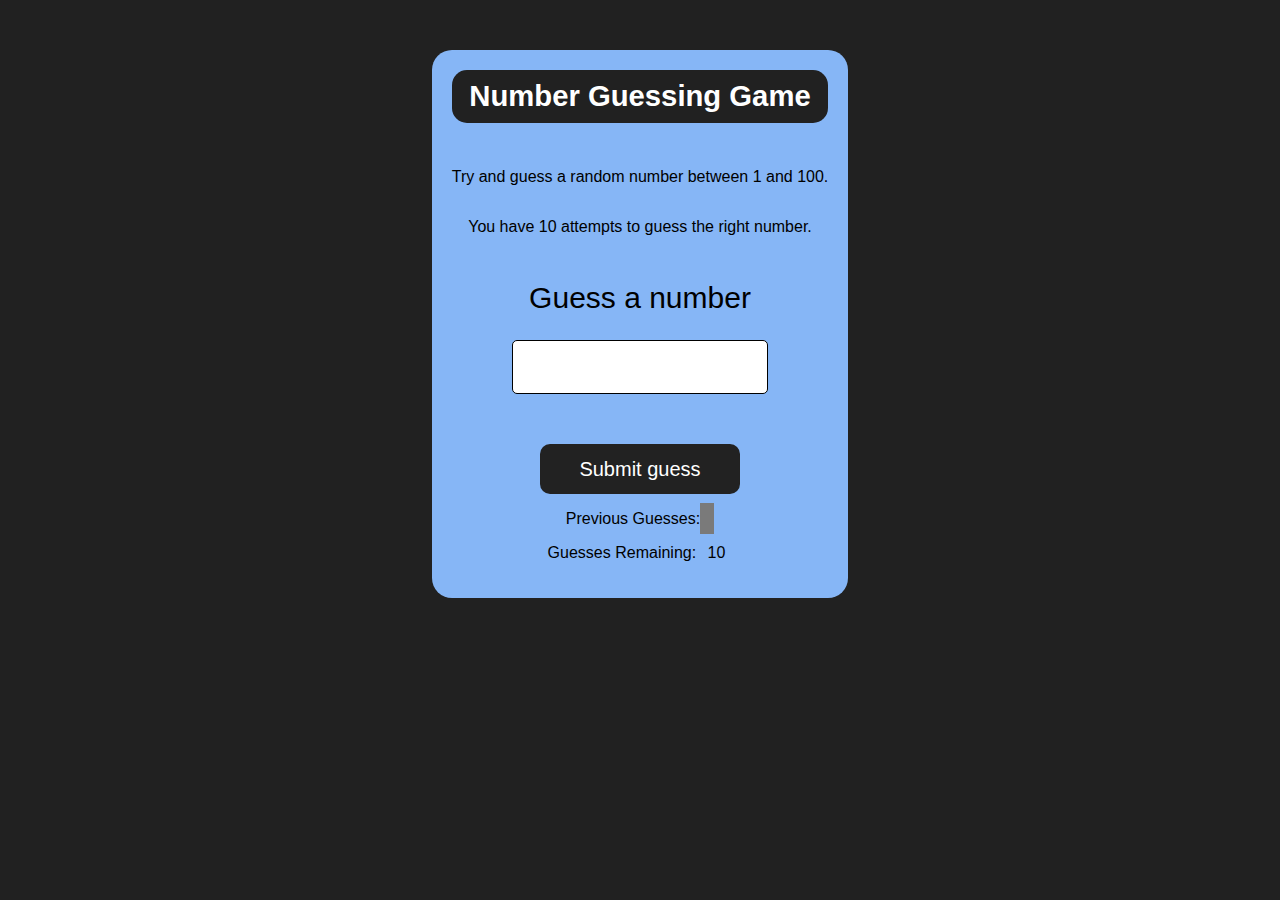
<file: GuessTheNumber/index.html>
<!DOCTYPE html>
<html lang="en">

<head>
  <meta charset="UTF-8">
  <meta name="viewport" content="width=device-width, initial-scale=1.0">
  <meta http-equiv="X-UA-Compatible" content="ie=edge">
  <title>Number Guessing Game</title>
  <link rel="stylesheet" href="style.css">
</head>

<body style="background-color:#212121; color:#fff;">
  <div id="wrapper">
    <h3>Number Guessing Game</h3>
    <p>Try and guess a random number between 1 and 100.</p>
    <p>You have 10 attempts to guess the right number.</p>
    </br>
    <form class="form">
      <label2 for="guessField" id="guess">Guess a number</label><br>
        <input type="text" id="guessField" class="guessField"><br>
        <input type="submit" id="subt" value="Submit guess" class="guessSubmit"><br>

    </form>

    <div class="resultParas">
      <p>Previous Guesses: <span class="guesses"></span></p>
      <p>Guesses Remaining: <span class="lastResult">10</span></p>
      <div class="lowOrHi"></div>
    </div>
  </div>
  <script src="script.js"></script>
</body>

</html>
</file>
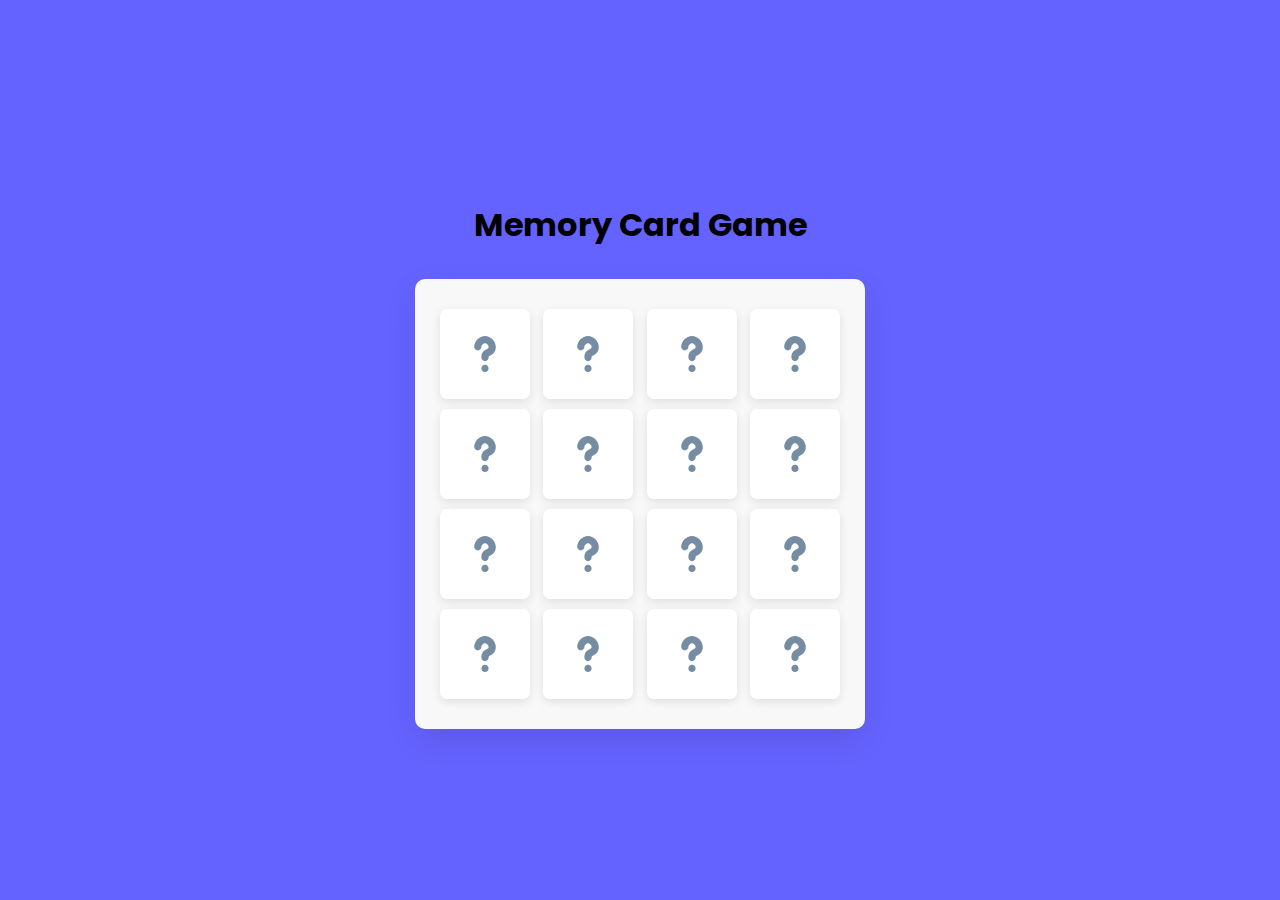
<file: MemoryCardGame/index.html>
<!DOCTYPE html>
<html lang="en" dir="ltr">

<head>
  <meta charset="utf-8">
  <title>Memory Card Game in JavaScript</title>
  <link rel="stylesheet" href="style.css">
  <meta name="viewport" content="width=device-width, initial-scale=1.0">
</head>

<body>

  <div class="main">
    <h1 class="title-1">Memory Card Game</h1>

    <div class="wrapper">
      <ul class="cards">
        <li class="card">
          <div class="view front-view">
            <!-- <img src="images/que_icon.svg" alt="icon"> -->
            <svg width="36px" height="36px" viewBox="-2 0 10 10" id="meteor-icon-kit__regular-questionmark-s"
              fill="none" xmlns="http://www.w3.org/2000/svg">
              <path fill-rule="evenodd" clip-rule="evenodd"
                d="M2 3C2 3.5523 1.5523 4 1 4C0.44772 4 0 3.5523 0 3C0 1.44772 1.4477 0 3 0C4.5523 0 6 1.44772 6 3C6 4.285 5.5004 4.8678 4.4472 5.3944C4.0004 5.6178 4 5.6183 4 6C4 6.5523 3.5523 7 3 7C2.4477 7 2 6.5523 2 6C2 4.715 2.4996 4.1322 3.5528 3.6056C3.9996 3.3822 4 3.3817 4 3C4 2.55228 3.4477 2 3 2C2.5523 2 2 2.55228 2 3zM3 10C2.4477 10 2 9.5523 2 9C2 8.4477 2.4477 8 3 8C3.5523 8 4 8.4477 4 9C4 9.5523 3.5523 10 3 10z"
                fill="#758CA3" />
            </svg>
          </div>
          <div class="view back-view">
            <img src="images/img-1.png" alt="card-img">
          </div>
        </li>
        <li class="card">
          <div class="view front-view">
            <!-- <img src="images/que_icon.svg" alt="icon"> -->
            <svg width="36px" height="36px" viewBox="-2 0 10 10" id="meteor-icon-kit__regular-questionmark-s"
              fill="none" xmlns="http://www.w3.org/2000/svg">
              <path fill-rule="evenodd" clip-rule="evenodd"
                d="M2 3C2 3.5523 1.5523 4 1 4C0.44772 4 0 3.5523 0 3C0 1.44772 1.4477 0 3 0C4.5523 0 6 1.44772 6 3C6 4.285 5.5004 4.8678 4.4472 5.3944C4.0004 5.6178 4 5.6183 4 6C4 6.5523 3.5523 7 3 7C2.4477 7 2 6.5523 2 6C2 4.715 2.4996 4.1322 3.5528 3.6056C3.9996 3.3822 4 3.3817 4 3C4 2.55228 3.4477 2 3 2C2.5523 2 2 2.55228 2 3zM3 10C2.4477 10 2 9.5523 2 9C2 8.4477 2.4477 8 3 8C3.5523 8 4 8.4477 4 9C4 9.5523 3.5523 10 3 10z"
                fill="#758CA3" />
            </svg>
          </div>
          <div class="view back-view">
            <img src="images/img-6.png" alt="card-img">
          </div>
        </li>
        <li class="card">
          <div class="view front-view">
            <!-- <img src="images/que_icon.svg" alt="icon"> -->
            <svg width="36px" height="36px" viewBox="-2 0 10 10" id="meteor-icon-kit__regular-questionmark-s"
              fill="none" xmlns="http://www.w3.org/2000/svg">
              <path fill-rule="evenodd" clip-rule="evenodd"
                d="M2 3C2 3.5523 1.5523 4 1 4C0.44772 4 0 3.5523 0 3C0 1.44772 1.4477 0 3 0C4.5523 0 6 1.44772 6 3C6 4.285 5.5004 4.8678 4.4472 5.3944C4.0004 5.6178 4 5.6183 4 6C4 6.5523 3.5523 7 3 7C2.4477 7 2 6.5523 2 6C2 4.715 2.4996 4.1322 3.5528 3.6056C3.9996 3.3822 4 3.3817 4 3C4 2.55228 3.4477 2 3 2C2.5523 2 2 2.55228 2 3zM3 10C2.4477 10 2 9.5523 2 9C2 8.4477 2.4477 8 3 8C3.5523 8 4 8.4477 4 9C4 9.5523 3.5523 10 3 10z"
                fill="#758CA3" />
            </svg>
          </div>
          <div class="view back-view">
            <img src="images/img-3.png" alt="card-img">
          </div>
        </li>
        <li class="card">
          <div class="view front-view">
            <!-- <img src="images/que_icon.svg" alt="icon"> -->
            <svg width="36px" height="36px" viewBox="-2 0 10 10" id="meteor-icon-kit__regular-questionmark-s"
              fill="none" xmlns="http://www.w3.org/2000/svg">
              <path fill-rule="evenodd" clip-rule="evenodd"
                d="M2 3C2 3.5523 1.5523 4 1 4C0.44772 4 0 3.5523 0 3C0 1.44772 1.4477 0 3 0C4.5523 0 6 1.44772 6 3C6 4.285 5.5004 4.8678 4.4472 5.3944C4.0004 5.6178 4 5.6183 4 6C4 6.5523 3.5523 7 3 7C2.4477 7 2 6.5523 2 6C2 4.715 2.4996 4.1322 3.5528 3.6056C3.9996 3.3822 4 3.3817 4 3C4 2.55228 3.4477 2 3 2C2.5523 2 2 2.55228 2 3zM3 10C2.4477 10 2 9.5523 2 9C2 8.4477 2.4477 8 3 8C3.5523 8 4 8.4477 4 9C4 9.5523 3.5523 10 3 10z"
                fill="#758CA3" />
            </svg>
          </div>
          <div class="view back-view">
            <img src="images/img-2.png" alt="card-img">
          </div>
        </li>
        <li class="card">
          <div class="view front-view">
            <!-- <img src="images/que_icon.svg" alt="icon"> -->
            <svg width="36px" height="36px" viewBox="-2 0 10 10" id="meteor-icon-kit__regular-questionmark-s"
              fill="none" xmlns="http://www.w3.org/2000/svg">
              <path fill-rule="evenodd" clip-rule="evenodd"
                d="M2 3C2 3.5523 1.5523 4 1 4C0.44772 4 0 3.5523 0 3C0 1.44772 1.4477 0 3 0C4.5523 0 6 1.44772 6 3C6 4.285 5.5004 4.8678 4.4472 5.3944C4.0004 5.6178 4 5.6183 4 6C4 6.5523 3.5523 7 3 7C2.4477 7 2 6.5523 2 6C2 4.715 2.4996 4.1322 3.5528 3.6056C3.9996 3.3822 4 3.3817 4 3C4 2.55228 3.4477 2 3 2C2.5523 2 2 2.55228 2 3zM3 10C2.4477 10 2 9.5523 2 9C2 8.4477 2.4477 8 3 8C3.5523 8 4 8.4477 4 9C4 9.5523 3.5523 10 3 10z"
                fill="#758CA3" />
            </svg>
          </div>
          <div class="view back-view">
            <img src="images/img-1.png" alt="card-img">
          </div>
        </li>
        <li class="card">
          <div class="view front-view">
            <!-- <img src="images/que_icon.svg" alt="icon"> -->
            <svg width="36px" height="36px" viewBox="-2 0 10 10" id="meteor-icon-kit__regular-questionmark-s"
              fill="none" xmlns="http://www.w3.org/2000/svg">
              <path fill-rule="evenodd" clip-rule="evenodd"
                d="M2 3C2 3.5523 1.5523 4 1 4C0.44772 4 0 3.5523 0 3C0 1.44772 1.4477 0 3 0C4.5523 0 6 1.44772 6 3C6 4.285 5.5004 4.8678 4.4472 5.3944C4.0004 5.6178 4 5.6183 4 6C4 6.5523 3.5523 7 3 7C2.4477 7 2 6.5523 2 6C2 4.715 2.4996 4.1322 3.5528 3.6056C3.9996 3.3822 4 3.3817 4 3C4 2.55228 3.4477 2 3 2C2.5523 2 2 2.55228 2 3zM3 10C2.4477 10 2 9.5523 2 9C2 8.4477 2.4477 8 3 8C3.5523 8 4 8.4477 4 9C4 9.5523 3.5523 10 3 10z"
                fill="#758CA3" />
            </svg>
          </div>
          <div class="view back-view">
            <img src="images/img-5.png" alt="card-img">
          </div>
        </li>
        <li class="card">
          <div class="view front-view">
            <!-- <img src="images/que_icon.svg" alt="icon"> -->
            <svg width="36px" height="36px" viewBox="-2 0 10 10" id="meteor-icon-kit__regular-questionmark-s"
              fill="none" xmlns="http://www.w3.org/2000/svg">
              <path fill-rule="evenodd" clip-rule="evenodd"
                d="M2 3C2 3.5523 1.5523 4 1 4C0.44772 4 0 3.5523 0 3C0 1.44772 1.4477 0 3 0C4.5523 0 6 1.44772 6 3C6 4.285 5.5004 4.8678 4.4472 5.3944C4.0004 5.6178 4 5.6183 4 6C4 6.5523 3.5523 7 3 7C2.4477 7 2 6.5523 2 6C2 4.715 2.4996 4.1322 3.5528 3.6056C3.9996 3.3822 4 3.3817 4 3C4 2.55228 3.4477 2 3 2C2.5523 2 2 2.55228 2 3zM3 10C2.4477 10 2 9.5523 2 9C2 8.4477 2.4477 8 3 8C3.5523 8 4 8.4477 4 9C4 9.5523 3.5523 10 3 10z"
                fill="#758CA3" />
            </svg>
          </div>
          <div class="view back-view">
            <img src="images/img-2.png" alt="card-img">
          </div>
        </li>
        <li class="card">
          <div class="view front-view">
            <!-- <img src="images/que_icon.svg" alt="icon"> -->
            <svg width="36px" height="36px" viewBox="-2 0 10 10" id="meteor-icon-kit__regular-questionmark-s"
              fill="none" xmlns="http://www.w3.org/2000/svg">
              <path fill-rule="evenodd" clip-rule="evenodd"
                d="M2 3C2 3.5523 1.5523 4 1 4C0.44772 4 0 3.5523 0 3C0 1.44772 1.4477 0 3 0C4.5523 0 6 1.44772 6 3C6 4.285 5.5004 4.8678 4.4472 5.3944C4.0004 5.6178 4 5.6183 4 6C4 6.5523 3.5523 7 3 7C2.4477 7 2 6.5523 2 6C2 4.715 2.4996 4.1322 3.5528 3.6056C3.9996 3.3822 4 3.3817 4 3C4 2.55228 3.4477 2 3 2C2.5523 2 2 2.55228 2 3zM3 10C2.4477 10 2 9.5523 2 9C2 8.4477 2.4477 8 3 8C3.5523 8 4 8.4477 4 9C4 9.5523 3.5523 10 3 10z"
                fill="#758CA3" />
            </svg>
          </div>
          <div class="view back-view">
            <img src="images/img-6.png" alt="card-img">
          </div>
        </li>
        <li class="card">
          <div class="view front-view">
            <!-- <img src="images/que_icon.svg" alt="icon"> -->
            <svg width="36px" height="36px" viewBox="-2 0 10 10" id="meteor-icon-kit__regular-questionmark-s"
              fill="none" xmlns="http://www.w3.org/2000/svg">
              <path fill-rule="evenodd" clip-rule="evenodd"
                d="M2 3C2 3.5523 1.5523 4 1 4C0.44772 4 0 3.5523 0 3C0 1.44772 1.4477 0 3 0C4.5523 0 6 1.44772 6 3C6 4.285 5.5004 4.8678 4.4472 5.3944C4.0004 5.6178 4 5.6183 4 6C4 6.5523 3.5523 7 3 7C2.4477 7 2 6.5523 2 6C2 4.715 2.4996 4.1322 3.5528 3.6056C3.9996 3.3822 4 3.3817 4 3C4 2.55228 3.4477 2 3 2C2.5523 2 2 2.55228 2 3zM3 10C2.4477 10 2 9.5523 2 9C2 8.4477 2.4477 8 3 8C3.5523 8 4 8.4477 4 9C4 9.5523 3.5523 10 3 10z"
                fill="#758CA3" />
            </svg>
          </div>
          <div class="view back-view">
            <img src="images/img-3.png" alt="card-img">
          </div>
        </li>
        <li class="card">
          <div class="view front-view">
            <!-- <img src="images/que_icon.svg" alt="icon"> -->
            <svg width="36px" height="36px" viewBox="-2 0 10 10" id="meteor-icon-kit__regular-questionmark-s"
              fill="none" xmlns="http://www.w3.org/2000/svg">
              <path fill-rule="evenodd" clip-rule="evenodd"
                d="M2 3C2 3.5523 1.5523 4 1 4C0.44772 4 0 3.5523 0 3C0 1.44772 1.4477 0 3 0C4.5523 0 6 1.44772 6 3C6 4.285 5.5004 4.8678 4.4472 5.3944C4.0004 5.6178 4 5.6183 4 6C4 6.5523 3.5523 7 3 7C2.4477 7 2 6.5523 2 6C2 4.715 2.4996 4.1322 3.5528 3.6056C3.9996 3.3822 4 3.3817 4 3C4 2.55228 3.4477 2 3 2C2.5523 2 2 2.55228 2 3zM3 10C2.4477 10 2 9.5523 2 9C2 8.4477 2.4477 8 3 8C3.5523 8 4 8.4477 4 9C4 9.5523 3.5523 10 3 10z"
                fill="#758CA3" />
            </svg>
          </div>
          <div class="view back-view">
            <img src="images/img-4.png" alt="card-img">
          </div>
        </li>
        <li class="card">
          <div class="view front-view">
            <!-- <img src="images/que_icon.svg" alt="icon"> -->
            <svg width="36px" height="36px" viewBox="-2 0 10 10" id="meteor-icon-kit__regular-questionmark-s"
              fill="none" xmlns="http://www.w3.org/2000/svg">
              <path fill-rule="evenodd" clip-rule="evenodd"
                d="M2 3C2 3.5523 1.5523 4 1 4C0.44772 4 0 3.5523 0 3C0 1.44772 1.4477 0 3 0C4.5523 0 6 1.44772 6 3C6 4.285 5.5004 4.8678 4.4472 5.3944C4.0004 5.6178 4 5.6183 4 6C4 6.5523 3.5523 7 3 7C2.4477 7 2 6.5523 2 6C2 4.715 2.4996 4.1322 3.5528 3.6056C3.9996 3.3822 4 3.3817 4 3C4 2.55228 3.4477 2 3 2C2.5523 2 2 2.55228 2 3zM3 10C2.4477 10 2 9.5523 2 9C2 8.4477 2.4477 8 3 8C3.5523 8 4 8.4477 4 9C4 9.5523 3.5523 10 3 10z"
                fill="#758CA3" />
            </svg>
          </div>
          <div class="view back-view">
            <img src="images/img-5.png" alt="card-img">
          </div>
        </li>
        <li class="card">
          <div class="view front-view">
            <!-- <img src="images/que_icon.svg" alt="icon"> -->
            <svg width="36px" height="36px" viewBox="-2 0 10 10" id="meteor-icon-kit__regular-questionmark-s"
              fill="none" xmlns="http://www.w3.org/2000/svg">
              <path fill-rule="evenodd" clip-rule="evenodd"
                d="M2 3C2 3.5523 1.5523 4 1 4C0.44772 4 0 3.5523 0 3C0 1.44772 1.4477 0 3 0C4.5523 0 6 1.44772 6 3C6 4.285 5.5004 4.8678 4.4472 5.3944C4.0004 5.6178 4 5.6183 4 6C4 6.5523 3.5523 7 3 7C2.4477 7 2 6.5523 2 6C2 4.715 2.4996 4.1322 3.5528 3.6056C3.9996 3.3822 4 3.3817 4 3C4 2.55228 3.4477 2 3 2C2.5523 2 2 2.55228 2 3zM3 10C2.4477 10 2 9.5523 2 9C2 8.4477 2.4477 8 3 8C3.5523 8 4 8.4477 4 9C4 9.5523 3.5523 10 3 10z"
                fill="#758CA3" />
            </svg>
          </div>
          <div class="view back-view">
            <img src="images/img-4.png" alt="card-img">
          </div>
        </li>
        <li class="card">
          <div class="view front-view">
            <!-- <img src="images/que_icon.svg" alt="icon"> -->
            <svg width="36px" height="36px" viewBox="-2 0 10 10" id="meteor-icon-kit__regular-questionmark-s"
              fill="none" xmlns="http://www.w3.org/2000/svg">
              <path fill-rule="evenodd" clip-rule="evenodd"
                d="M2 3C2 3.5523 1.5523 4 1 4C0.44772 4 0 3.5523 0 3C0 1.44772 1.4477 0 3 0C4.5523 0 6 1.44772 6 3C6 4.285 5.5004 4.8678 4.4472 5.3944C4.0004 5.6178 4 5.6183 4 6C4 6.5523 3.5523 7 3 7C2.4477 7 2 6.5523 2 6C2 4.715 2.4996 4.1322 3.5528 3.6056C3.9996 3.3822 4 3.3817 4 3C4 2.55228 3.4477 2 3 2C2.5523 2 2 2.55228 2 3zM3 10C2.4477 10 2 9.5523 2 9C2 8.4477 2.4477 8 3 8C3.5523 8 4 8.4477 4 9C4 9.5523 3.5523 10 3 10z"
                fill="#758CA3" />
            </svg>
          </div>
          <div class="view back-view">
            <img src="images/img-4.png" alt="card-img">
          </div>
        </li>
        <li class="card">
          <div class="view front-view">
            <!-- <img src="images/que_icon.svg" alt="icon"> -->
            <svg width="36px" height="36px" viewBox="-2 0 10 10" id="meteor-icon-kit__regular-questionmark-s"
              fill="none" xmlns="http://www.w3.org/2000/svg">
              <path fill-rule="evenodd" clip-rule="evenodd"
                d="M2 3C2 3.5523 1.5523 4 1 4C0.44772 4 0 3.5523 0 3C0 1.44772 1.4477 0 3 0C4.5523 0 6 1.44772 6 3C6 4.285 5.5004 4.8678 4.4472 5.3944C4.0004 5.6178 4 5.6183 4 6C4 6.5523 3.5523 7 3 7C2.4477 7 2 6.5523 2 6C2 4.715 2.4996 4.1322 3.5528 3.6056C3.9996 3.3822 4 3.3817 4 3C4 2.55228 3.4477 2 3 2C2.5523 2 2 2.55228 2 3zM3 10C2.4477 10 2 9.5523 2 9C2 8.4477 2.4477 8 3 8C3.5523 8 4 8.4477 4 9C4 9.5523 3.5523 10 3 10z"
                fill="#758CA3" />
            </svg>
          </div>
          <div class="view back-view">
            <img src="images/img-4.png" alt="card-img">
          </div>
        </li>
        <li class="card">
          <div class="view front-view">
            <!-- <img src="images/que_icon.svg" alt="icon"> -->
            <svg width="36px" height="36px" viewBox="-2 0 10 10" id="meteor-icon-kit__regular-questionmark-s"
              fill="none" xmlns="http://www.w3.org/2000/svg">
              <path fill-rule="evenodd" clip-rule="evenodd"
                d="M2 3C2 3.5523 1.5523 4 1 4C0.44772 4 0 3.5523 0 3C0 1.44772 1.4477 0 3 0C4.5523 0 6 1.44772 6 3C6 4.285 5.5004 4.8678 4.4472 5.3944C4.0004 5.6178 4 5.6183 4 6C4 6.5523 3.5523 7 3 7C2.4477 7 2 6.5523 2 6C2 4.715 2.4996 4.1322 3.5528 3.6056C3.9996 3.3822 4 3.3817 4 3C4 2.55228 3.4477 2 3 2C2.5523 2 2 2.55228 2 3zM3 10C2.4477 10 2 9.5523 2 9C2 8.4477 2.4477 8 3 8C3.5523 8 4 8.4477 4 9C4 9.5523 3.5523 10 3 10z"
                fill="#758CA3" />
            </svg>
          </div>
          <div class="view back-view">
            <img src="images/img-4.png" alt="card-img">
          </div>
        </li>
        <li class="card">
          <div class="view front-view">
            <!-- <img src="images/que_icon.svg" alt="icon"> -->
            <svg width="36px" height="36px" viewBox="-2 0 10 10" id="meteor-icon-kit__regular-questionmark-s"
              fill="none" xmlns="http://www.w3.org/2000/svg">
              <path fill-rule="evenodd" clip-rule="evenodd"
                d="M2 3C2 3.5523 1.5523 4 1 4C0.44772 4 0 3.5523 0 3C0 1.44772 1.4477 0 3 0C4.5523 0 6 1.44772 6 3C6 4.285 5.5004 4.8678 4.4472 5.3944C4.0004 5.6178 4 5.6183 4 6C4 6.5523 3.5523 7 3 7C2.4477 7 2 6.5523 2 6C2 4.715 2.4996 4.1322 3.5528 3.6056C3.9996 3.3822 4 3.3817 4 3C4 2.55228 3.4477 2 3 2C2.5523 2 2 2.55228 2 3zM3 10C2.4477 10 2 9.5523 2 9C2 8.4477 2.4477 8 3 8C3.5523 8 4 8.4477 4 9C4 9.5523 3.5523 10 3 10z"
                fill="#758CA3" />
            </svg>
          </div>
          <div class="view back-view">
            <img src="images/img-4.png" alt="card-img">
          </div>
        </li>
      </ul>
    </div>
  </div>

  <script src="script.js"></script>

</body>

</html>
</file>
<file: GuessTheNumber/style.css>
html {
    font-family: sans-serif;
  }
  
  body {
    padding: 50px;
    margin: auto;
    background-color: #212121;
  }
  
  .lastResult {
    color: black;
    padding: 7px;
  }
  
  .guesses {
    color: black;
    padding: 7px;
  }
  
  */ button {
    background-color: #141414;
    color: #fff;
    width: 250px;
    height: 50px;
    border-radius: 25px;
    font-size: 30px;
    border-style: none;
    margin-top: 30px;
    /* margin-left: 50px; */
  }
  
  #subt {
    background-color: #222222;
    color: #ffffff;
    width: 200px;
    height: 50px;
    border-radius: 10px;
    font-size: 20px;
    border-style: none;
    margin-top: 50px;
    /* margin-left: 75px; */
  }
  
  #guessField {
    color: #000;
    width: 250px;
    height: 50px;
    font-size: 30px;
    border-style: none;
    margin-top: 25px;
    border-radius: 5px;
    /* margin-left: 50px; */
    border: 1px solid black;
    text-align: center;
  }
  
  #guess {
    font-size: 30px;
    color: #000;
  }
  
  .guesses {
    background-color: #7a7a7a;
  }
  
  #wrapper {
    display: flex;
    flex-direction: column;
    border-radius: 20px;
    box-sizing: border-box;
    text-align: center;
    margin: auto;
    width: fit-content;
    height: 80%;
    padding: 20px;
    background-color: #86B6F6;
    color: #000;
    font-size: 25px;
  }
  
  h3 {
    border: 1px;
    border-radius: 15px;
    padding: 10px;
    background-color: #212121;
    margin-top: 0px;
    color: #fff;
    text-align: center;
  }
  
  p {
    font-size: 16px;
    text-align: center;
  }
</file>
<file: MemoryCardGame/style.css>
/* Import Google Font - Poppins */
@import url('https://fonts.googleapis.com/css2?family=Poppins:wght@400;500;600;700&display=swap');
*{
  margin: 0;
  padding: 0;
  box-sizing: border-box;
  font-family: 'Poppins', sans-serif;
}
body{
  display: flex;
  align-items: center;
  justify-content: center;
  min-height: 100vh;
  background: #6563FF;
}

.main{
  display: flex;
  flex-direction: column;
}

.main .title-1{
  text-align: center;
  margin: 30px;
  
}

.wrapper{
  padding: 25px;
  border-radius: 10px;
  background: #F8F8F8;
  box-shadow: 0 10px 30px rgba(0,0,0,0.1);
}
.cards, .card, .view{
  display: flex;
  align-items: center;
  justify-content: center;
}
.cards{
  height: 400px;
  width: 400px;
  flex-wrap: wrap;
  justify-content: space-between;
}
.cards .card{
  cursor: pointer;
  list-style: none;
  user-select: none;
  position: relative;
  perspective: 1000px;
  transform-style: preserve-3d;
  height: calc(100% / 4 - 10px);
  width: calc(100% / 4 - 10px);
}
.card.shake{
  animation: shake 0.35s ease-in-out;
}
@keyframes shake {
  0%, 100%{
    transform: translateX(0);
  }
  20%{
    transform: translateX(-13px);
  }
  40%{
    transform: translateX(13px);
  }
  60%{
    transform: translateX(-8px);
  }
  80%{
    transform: translateX(8px);
  }
}
.card .view{
  width: 100%;
  height: 100%;
  position: absolute;
  border-radius: 7px;
  background: #fff;
  pointer-events: none;
  backface-visibility: hidden;
  box-shadow: 0 3px 10px rgba(0,0,0,0.1);
  transition: transform 0.25s linear;
}
.card .front-view img{
  width: 19px;
}
.card .back-view img{
  max-width: 45px;
}
.card .back-view{
  transform: rotateY(-180deg);
}
.card.flip .back-view{
  transform: rotateY(0);
}
.card.flip .front-view{
  transform: rotateY(180deg);
}

@media screen and (max-width: 700px) {
  .cards{
    height: 350px;
    width: 350px;
  }
  .card .front-view img{
    width: 17px;
  }
  .card .back-view img{
    max-width: 40px;
  }
}

@media screen and (max-width: 530px) {
  .cards{
    height: 300px;
    width: 300px;
  }
  .card .front-view img{
    width: 15px;
  }
  .card .back-view img{
    max-width: 35px;
  }
}
</file>
